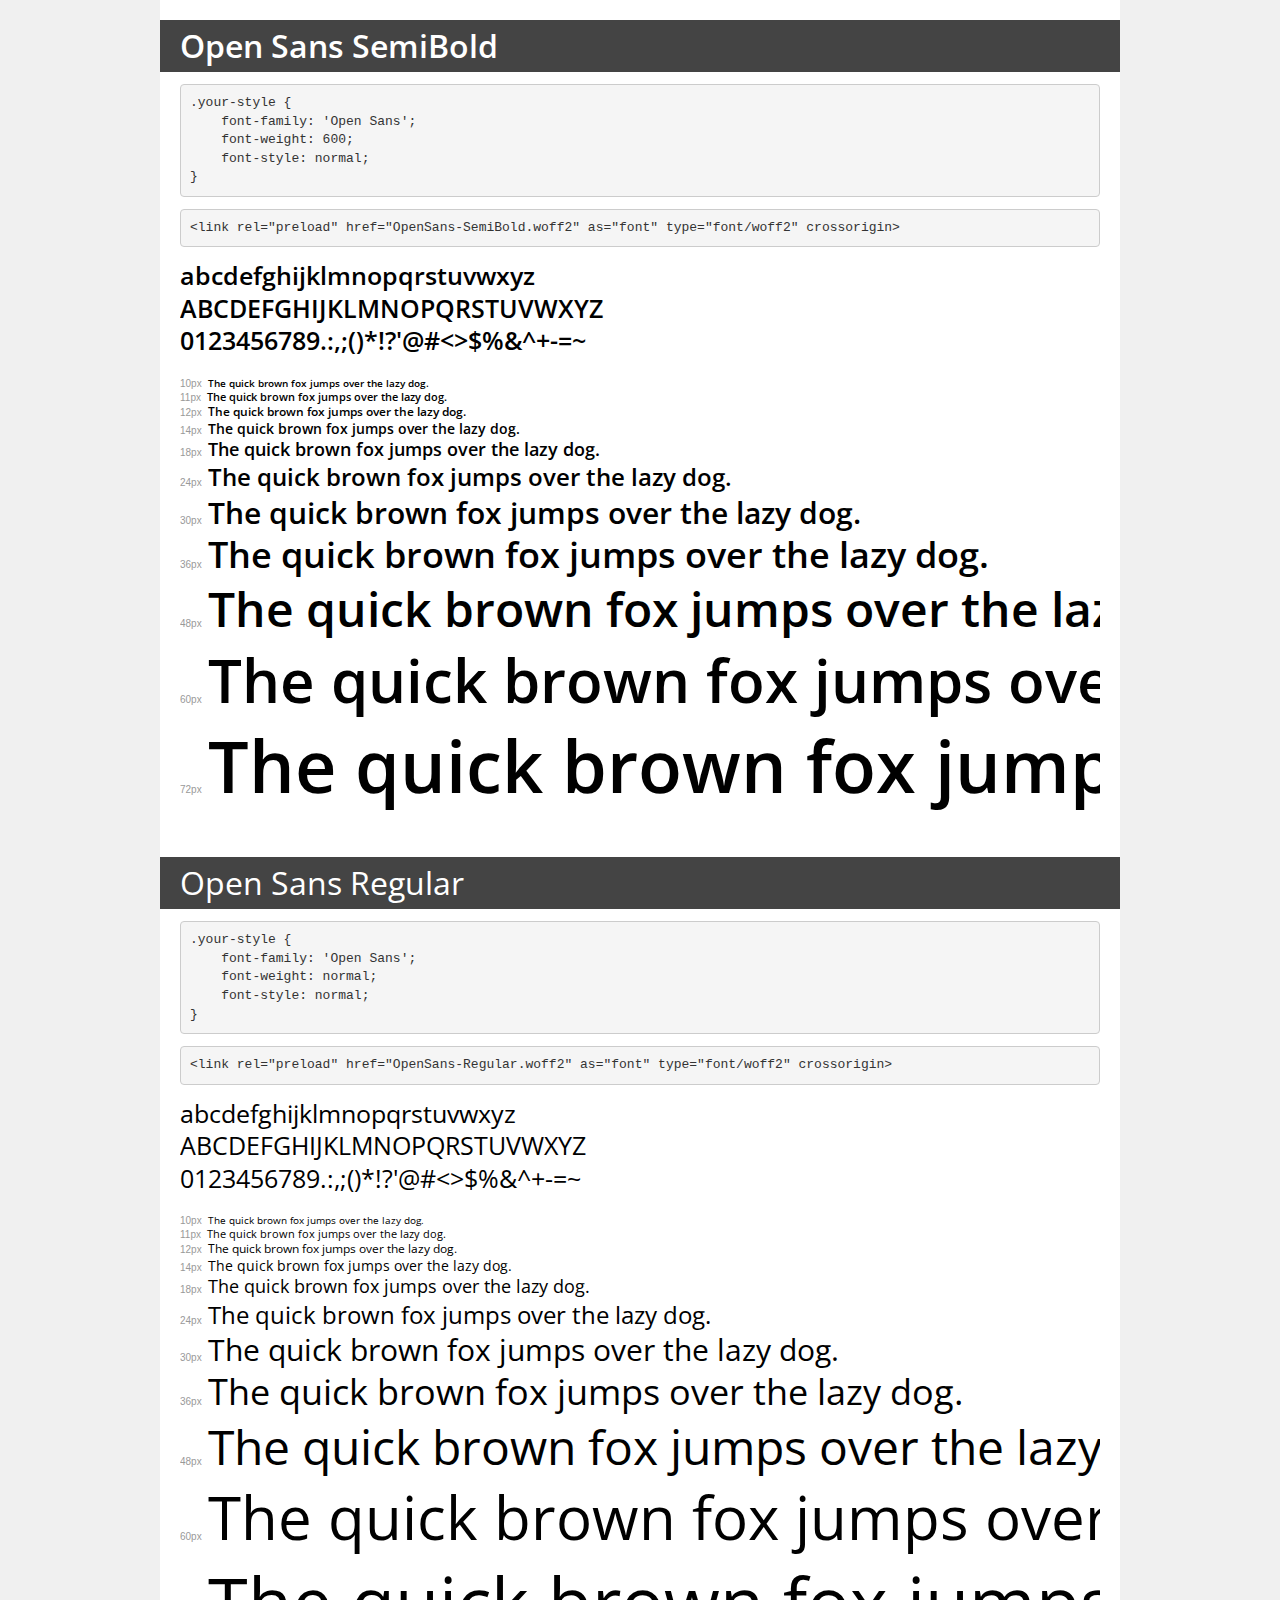
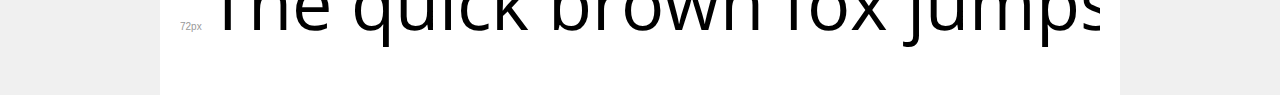
<file: fonts/Open-sans/demo.html>
<!DOCTYPE html>
<html lang="en">
<head>
    <meta charset="utf-8">
    <meta http-equiv="X-UA-Compatible" content="IE=edge">
    <meta name="viewport" content="width=device-width, initial-scale=1">
    <meta name="robots" content="noindex, noarchive">
    <meta name="format-detection" content="telephone=no">
    <title>Transfonter demo</title>
    <link href="stylesheet.css" rel="stylesheet">
    <style>
        /*
        http://meyerweb.com/eric/tools/css/reset/
        v2.0 | 20110126
        License: none (public domain)
        */
        html, body, div, span, applet, object, iframe,
        h1, h2, h3, h4, h5, h6, p, blockquote, pre,
        a, abbr, acronym, address, big, cite, code,
        del, dfn, em, img, ins, kbd, q, s, samp,
        small, strike, strong, sub, sup, tt, var,
        b, u, i, center,
        dl, dt, dd, ol, ul, li,
        fieldset, form, label, legend,
        table, caption, tbody, tfoot, thead, tr, th, td,
        article, aside, canvas, details, embed,
        figure, figcaption, footer, header, hgroup,
        menu, nav, output, ruby, section, summary,
        time, mark, audio, video {
            margin: 0;
            padding: 0;
            border: 0;
            font-size: 100%;
            font: inherit;
            vertical-align: baseline;
        }
        /* HTML5 display-role reset for older browsers */
        article, aside, details, figcaption, figure,
        footer, header, hgroup, menu, nav, section {
            display: block;
        }
        body {
            line-height: 1;
        }
        ol, ul {
            list-style: none;
        }
        blockquote, q {
            quotes: none;
        }
        blockquote:before, blockquote:after,
        q:before, q:after {
            content: '';
            content: none;
        }
        table {
            border-collapse: collapse;
            border-spacing: 0;
        }
        /* demo styles */
        body {
            background: #f0f0f0;
            color: #000;
        }
        .page {
            background: #fff;
            width: 920px;
            margin: 0 auto;
            padding: 20px 20px 0 20px;
            overflow: hidden;
        }
        .font-container {
            overflow-x: auto;
            overflow-y: hidden;
            margin-bottom: 40px;
            line-height: 1.3;
            white-space: nowrap;
            padding-bottom: 5px;
        }
        h1 {
            position: relative;
            background: #444;
            font-size: 32px;
            color: #fff;
            padding: 10px 20px;
            margin: 0 -20px 12px -20px;
        }
        .letters {
            font-size: 25px;
            margin-bottom: 20px;
        }
        .s10:before {
            content: '10px';
        }
        .s11:before {
            content: '11px';
        }
        .s12:before {
            content: '12px';
        }
        .s14:before {
            content: '14px';
        }
        .s18:before {
            content: '18px';
        }
        .s24:before {
            content: '24px';
        }
        .s30:before {
            content: '30px';
        }
        .s36:before {
            content: '36px';
        }
        .s48:before {
            content: '48px';
        }
        .s60:before {
            content: '60px';
        }
        .s72:before {
            content: '72px';
        }
        .s10:before, .s11:before, .s12:before, .s14:before,
        .s18:before, .s24:before, .s30:before, .s36:before,
        .s48:before, .s60:before, .s72:before {
            font-family: Arial, sans-serif;
            font-size: 10px;
            font-weight: normal;
            font-style: normal;
            color: #999;
            padding-right: 6px;
        }
        pre {
            display: block;
            padding: 9px;
            margin: 0 0 12px;
            font-family: Monaco, Menlo, Consolas, "Courier New", monospace;
            font-size: 13px;
            line-height: 1.428571429;
            color: #333;
            font-weight: normal;
            font-style: normal;
            background-color: #f5f5f5;
            border: 1px solid #ccc;
            overflow-x: auto;
            border-radius: 4px;
        }
        /* responsive */
        @media (max-width: 959px) {
            .page {
                width: auto;
                margin: 0;
            }
        }
    </style>
</head>
<body>
<div class="page">
    <div class="demo">
        <h1 style="font-family: 'Open Sans'; font-weight: 600; font-style: normal;">Open Sans SemiBold</h1>
        <pre title="Usage">.your-style {
    font-family: 'Open Sans';
    font-weight: 600;
    font-style: normal;
}</pre>
        <pre title="Preload (optional)">
&lt;link rel=&quot;preload&quot; href=&quot;OpenSans-SemiBold.woff2&quot; as=&quot;font&quot; type=&quot;font/woff2&quot; crossorigin&gt;</pre>
        <div class="font-container" style="font-family: 'Open Sans'; font-weight: 600; font-style: normal;">
            <p class="letters">
                abcdefghijklmnopqrstuvwxyz<br>
ABCDEFGHIJKLMNOPQRSTUVWXYZ<br>
                0123456789.:,;()*!?'@#&lt;&gt;$%&^+-=~
            </p>
            <p class="s10" style="font-size: 10px;">The quick brown fox jumps over the lazy dog.</p>
            <p class="s11" style="font-size: 11px;">The quick brown fox jumps over the lazy dog.</p>
            <p class="s12" style="font-size: 12px;">The quick brown fox jumps over the lazy dog.</p>
            <p class="s14" style="font-size: 14px;">The quick brown fox jumps over the lazy dog.</p>
            <p class="s18" style="font-size: 18px;">The quick brown fox jumps over the lazy dog.</p>
            <p class="s24" style="font-size: 24px;">The quick brown fox jumps over the lazy dog.</p>
            <p class="s30" style="font-size: 30px;">The quick brown fox jumps over the lazy dog.</p>
            <p class="s36" style="font-size: 36px;">The quick brown fox jumps over the lazy dog.</p>
            <p class="s48" style="font-size: 48px;">The quick brown fox jumps over the lazy dog.</p>
            <p class="s60" style="font-size: 60px;">The quick brown fox jumps over the lazy dog.</p>
            <p class="s72" style="font-size: 72px;">The quick brown fox jumps over the lazy dog.</p>
        </div>
    </div>

    <div class="demo">
        <h1 style="font-family: 'Open Sans'; font-weight: normal; font-style: normal;">Open Sans Regular</h1>
        <pre title="Usage">.your-style {
    font-family: 'Open Sans';
    font-weight: normal;
    font-style: normal;
}</pre>
        <pre title="Preload (optional)">
&lt;link rel=&quot;preload&quot; href=&quot;OpenSans-Regular.woff2&quot; as=&quot;font&quot; type=&quot;font/woff2&quot; crossorigin&gt;</pre>
        <div class="font-container" style="font-family: 'Open Sans'; font-weight: normal; font-style: normal;">
            <p class="letters">
                abcdefghijklmnopqrstuvwxyz<br>
ABCDEFGHIJKLMNOPQRSTUVWXYZ<br>
                0123456789.:,;()*!?'@#&lt;&gt;$%&^+-=~
            </p>
            <p class="s10" style="font-size: 10px;">The quick brown fox jumps over the lazy dog.</p>
            <p class="s11" style="font-size: 11px;">The quick brown fox jumps over the lazy dog.</p>
            <p class="s12" style="font-size: 12px;">The quick brown fox jumps over the lazy dog.</p>
            <p class="s14" style="font-size: 14px;">The quick brown fox jumps over the lazy dog.</p>
            <p class="s18" style="font-size: 18px;">The quick brown fox jumps over the lazy dog.</p>
            <p class="s24" style="font-size: 24px;">The quick brown fox jumps over the lazy dog.</p>
            <p class="s30" style="font-size: 30px;">The quick brown fox jumps over the lazy dog.</p>
            <p class="s36" style="font-size: 36px;">The quick brown fox jumps over the lazy dog.</p>
            <p class="s48" style="font-size: 48px;">The quick brown fox jumps over the lazy dog.</p>
            <p class="s60" style="font-size: 60px;">The quick brown fox jumps over the lazy dog.</p>
            <p class="s72" style="font-size: 72px;">The quick brown fox jumps over the lazy dog.</p>
        </div>
    </div>

</div>
</body>
</html>
</file>
<file: fonts/Open-sans/stylesheet.css>
@font-face {
    font-family: 'Open Sans';
    src: url('OpenSans-SemiBold.woff2') format('woff2'),
        url('OpenSans-SemiBold.woff') format('woff');
    font-weight: 600;
    font-style: normal;
    font-display: swap;
}

@font-face {
    font-family: 'Open Sans';
    src: url('OpenSans-Regular.woff2') format('woff2'),
        url('OpenSans-Regular.woff') format('woff');
    font-weight: normal;
    font-style: normal;
    font-display: swap;
}
</file>
